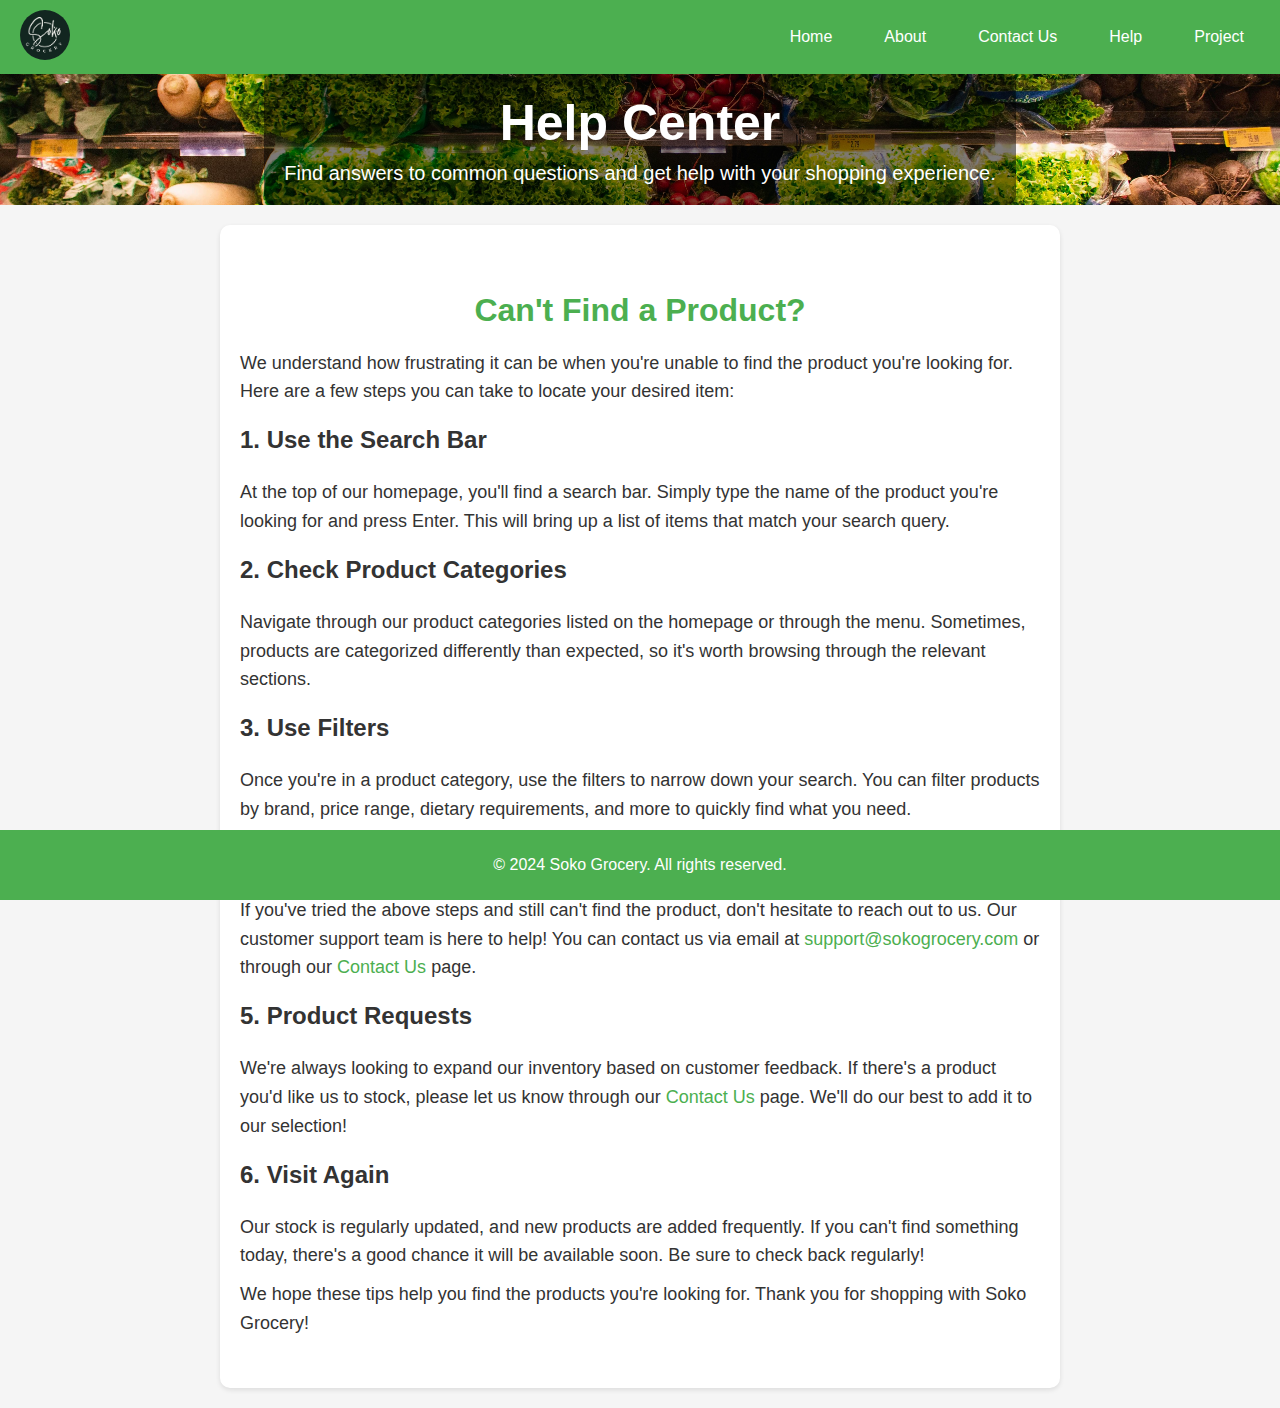
<file: help.html>
<!DOCTYPE html>
<html lang="en">
<head>
    <meta charset="UTF-8">
    <meta name="viewport" content="width=device-width, initial-scale=1.0">
    <title>Help - Soko Grocery</title>
    <link rel="stylesheet" href="css/styles.css">
</head>
<body>
    <nav>
        <div class="nav-left">
            <a href="index.html"><img src="img/logo.png" alt="Soko Grocery Logo" class="logo"></a>
        </div>
        <ul class="nav-right">
            <li><a href="index.html">Home</a></li>
            <li><a href="about.html">About</a></li>
            <li><a href="contact.html">Contact Us</a></li>
            <li><a href="help.html">Help</a></li>
            <li><a href="project.html">Project</a></li>
        </ul>
    </nav>
    <header>
        <div class="header-content">
            <h1>Help Center</h1>
            <p>Find answers to common questions and get help with your shopping experience.</p>
        </div>
    </header>
    <section class="help-content">
        <h2>Can't Find a Product?</h2>
        <p>We understand how frustrating it can be when you're unable to find the product you're looking for. Here are a few steps you can take to locate your desired item:</p>
        <h3>1. Use the Search Bar</h3>
        <p>At the top of our homepage, you'll find a search bar. Simply type the name of the product you're looking for and press Enter. This will bring up a list of items that match your search query.</p>
        <h3>2. Check Product Categories</h3>
        <p>Navigate through our product categories listed on the homepage or through the menu. Sometimes, products are categorized differently than expected, so it's worth browsing through the relevant sections.</p>
        <h3>3. Use Filters</h3>
        <p>Once you're in a product category, use the filters to narrow down your search. You can filter products by brand, price range, dietary requirements, and more to quickly find what you need.</p>
        <h3>4. Contact Us</h3>
        <p>If you've tried the above steps and still can't find the product, don't hesitate to reach out to us. Our customer support team is here to help! You can contact us via email at <a href="mailto:support@sokogrocery.com">support@sokogrocery.com</a> or through our <a href="contact.html">Contact Us</a> page.</p>
        <h3>5. Product Requests</h3>
        <p>We're always looking to expand our inventory based on customer feedback. If there's a product you'd like us to stock, please let us know through our <a href="contact.html">Contact Us</a> page. We'll do our best to add it to our selection!</p>
        <h3>6. Visit Again</h3>
        <p>Our stock is regularly updated, and new products are added frequently. If you can't find something today, there's a good chance it will be available soon. Be sure to check back regularly!</p>
        <p>We hope these tips help you find the products you're looking for. Thank you for shopping with Soko Grocery!</p>
    </section>
    <footer>
        <p>&copy; 2024 Soko Grocery. All rights reserved.</p>
    </footer>
</body>
</html>
</file>
<file: css/styles.css>
body {
    font-family: 'Segoe UI', Tahoma, Geneva, Verdana, sans-serif;
    margin: 0;
    padding: 0;
    color: #333;
    background-color: #f5f5f5;display: flex;
    /* background-image: url('../img/groceries-background.jpg'); */
    flex-direction: column;
    min-height: 100vh;

}

nav {
    display: flex;
    justify-content: space-between;
    align-items: center;
    background-color: #4CAF50;
    padding: 10px 20px;
}

.nav-left {
    flex: 0 0 auto;
}

.nav-left .logo {
    height: 50px;
    width: 50px;
    border-radius: 50%;
    object-fit: cover;
}

.nav-right {
    list-style-type: none;
    margin: 0;
    padding: 0;
    display: flex;
    justify-content: flex-end;
    flex: 1 1 auto;
}

.nav-right li {
    margin-left: 20px;
}

.nav-right li a {
    display: block;
    color: white;
    text-align: center;
    padding: 14px 16px;
    text-decoration: none;
    font-size: 16px;
}

.nav-right li a:hover {
    background-color: #3e8e41;
}

header {
    background-image: url('../img/groceries-background.jpg');
    background-size: cover;
    background-position: center;
    color: white;
    text-align: center;
    /* padding: 150px 0 100px; */
    flex: 1;
    display: flex;
    flex-direction: column;
    justify-content: center;
    align-items: center;
    padding: 0;
    height: calc(100vh - 60px);
}

header .header-content {
    background: rgba(0, 0, 0, 0.5);
    display: inline-block;
    padding: 20px;
    border-radius: 10px;
}

header h1 {
    font-size: 50px;
    margin: 0;
}

header p {
    font-size: 20px;
    margin: 10px 0 0;
}

section {
    padding: 40px 20px;
    background: white;
    margin: 20px auto;
    max-width: 600px;
    box-shadow: 0 2px 5px rgba(0, 0, 0, 0.1);
    border-radius: 10px;
}

section h2 {
    font-size: 28px;
    margin-bottom: 20px;
}

.intro {
    text-align: center;
    margin-top: -60px;
    padding-top: 20px;
}

footer {
    background-color: #4CAF50;
    color: white;
    text-align: center;
    padding: 10px 0;
    position: fixed;
    /* position: relative; */
    width: 100%;
    bottom: 0;
}

.developer-profile {
    display: flex;
    align-items: center;
    text-align: left;
    padding: 20px;
    background: white;
    box-shadow: 0 2px 5px rgba(0, 0, 0, 0.1);
    border-radius: 10px;
}

.developer-profile img {
    width: 150px;
    height: 150px;
    border-radius: 50%;
    margin-right: 20px;
}

.profile-left {
    flex: 0 0 auto;
}

.profile-right {
    flex: 1 1 auto;
}

.profile-right h3 {
    margin-top: 0;
}

@media (max-width: 768px) {
    .developer-row {
        flex-direction: column;
        align-items: center;
    }

    .developer-row .developer-profile {
        flex-basis: 100%;
        margin-bottom: 20px;
    }

    .developer-profile {
        flex-direction: column;
        align-items: center;
        text-align: center;
    }

    .developer-profile img {
        margin-bottom: 10px;
    }

    .profile-left, .profile-right {
        flex: 1 1 auto;
    }
}

.btn {
    display: inline-block;
    padding: 10px 20px;
    margin: 10px 0;
    color: white;
    background-color: #4CAF50;
    text-decoration: none;
    border-radius: 5px;
    transition: background-color 0.3s;
}

.btn:hover {
    background-color: #3e8e41;
}

.prototype {
    text-align: center;
    margin: 20px 0;
}

/* Add this section for the search bar styling */
.search-bar {
    margin-bottom: 20px;
    text-align: center;
    margin-top: -40px;
}

.search-bar input[type="text"] {
    width: 300px;
    padding: 10px;
    font-size: 16px;
    border: 1px solid #ccc;
    border-radius: 20px;
    outline: none;
    text-align: center;
    color: #999;
}

/* Add this section for input text color on focus */
.search-bar input[type="text"]:focus {
    color: #333;
    border-color: #4CAF50;
}

/* Add this section to remove placeholder color on focus */
.search-bar input[type="text"]::placeholder {
    color: #ccc;
}

.help-content {
    padding: 40px 20px;
    background: white;
    margin: 20px auto;
    max-width: 800px;
    box-shadow: 0 2px 5px rgba(0, 0, 0, 0.1);
    border-radius: 10px;
}

.help-content h2 {
    font-size: 32px;
    margin-bottom: 20px;
}

.help-content h3 {
    font-size: 24px;
    margin-top: 20px;
}

.help-content p {
    font-size: 18px;
    line-height: 1.6;
    margin: 10px 0;
}

.help-content a {
    color: #4CAF50;
    text-decoration: none;
}

.help-content a:hover {
    text-decoration: underline;
}

.contact-email {
    text-align: center;
    margin-top: 40px;
    padding: 20px;
    background: white;
    box-shadow: 0 2px 5px rgba(0, 0, 0, 0.1);
    border-radius: 10px;
}

.contact-email a {
    color: #4CAF50;
    text-decoration: none;
}

.contact-email a:hover {
    text-decoration: underline;
}

section h2 {
    font-size: 30px;
    margin-bottom: 20px;
    color: #4CAF50;
    text-align: center;
}

.prototype {
    margin: 20px auto;
    padding: 20px;
    background: white;
    max-width: 600px;
    box-shadow: 0 2px 5px rgba(0, 0, 0, 0.1);
    border-radius: 10px;
    text-align: center;
}
</file>
